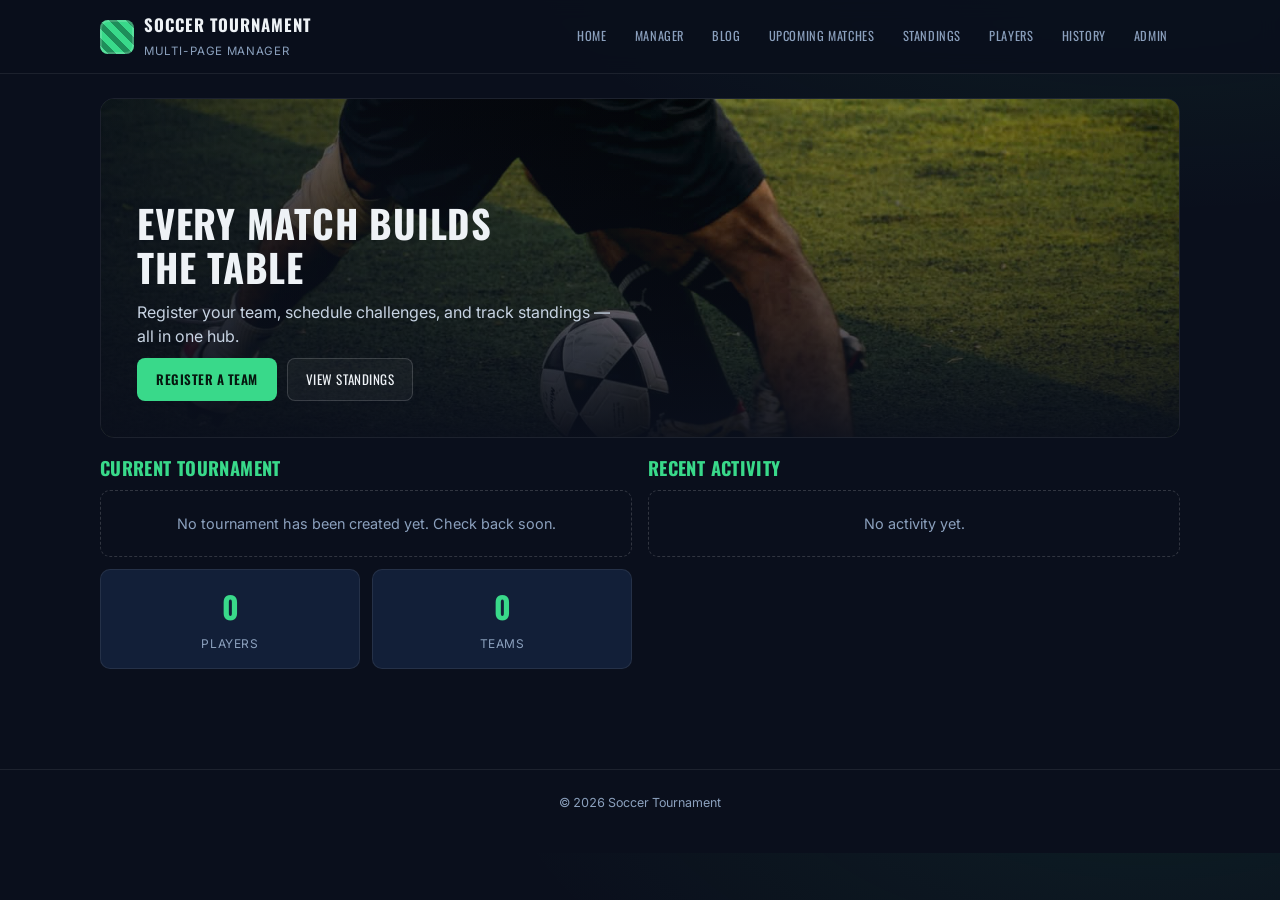
<file: index.htm>
<!doctype html>
<html lang="en">
<head>
<meta charset="UTF-8">
<meta name="viewport" content="width=device-width, initial-scale=1, viewport-fit=cover">
<title>Soccer Tournament</title>
<link rel="stylesheet" href="styles.css">
<link rel="manifest" href="manifest.json">
<meta name="theme-color" content="#0a0f1c">
<link rel="icon" href="icons/favicon-32.png" sizes="32x32">
<link rel="apple-touch-icon" href="icons/apple-touch-icon.png">
<meta name="apple-mobile-web-app-capable" content="yes">
<meta name="apple-mobile-web-app-status-bar-style" content="black-translucent">
<meta name="apple-mobile-web-app-title" content="Soccer Tourney">
</head>
<body>
<div id="app">Loading&hellip;</div>
<script src="app.js"></script>
<script>App.init('home');</script>
</body>
</html>
</file>
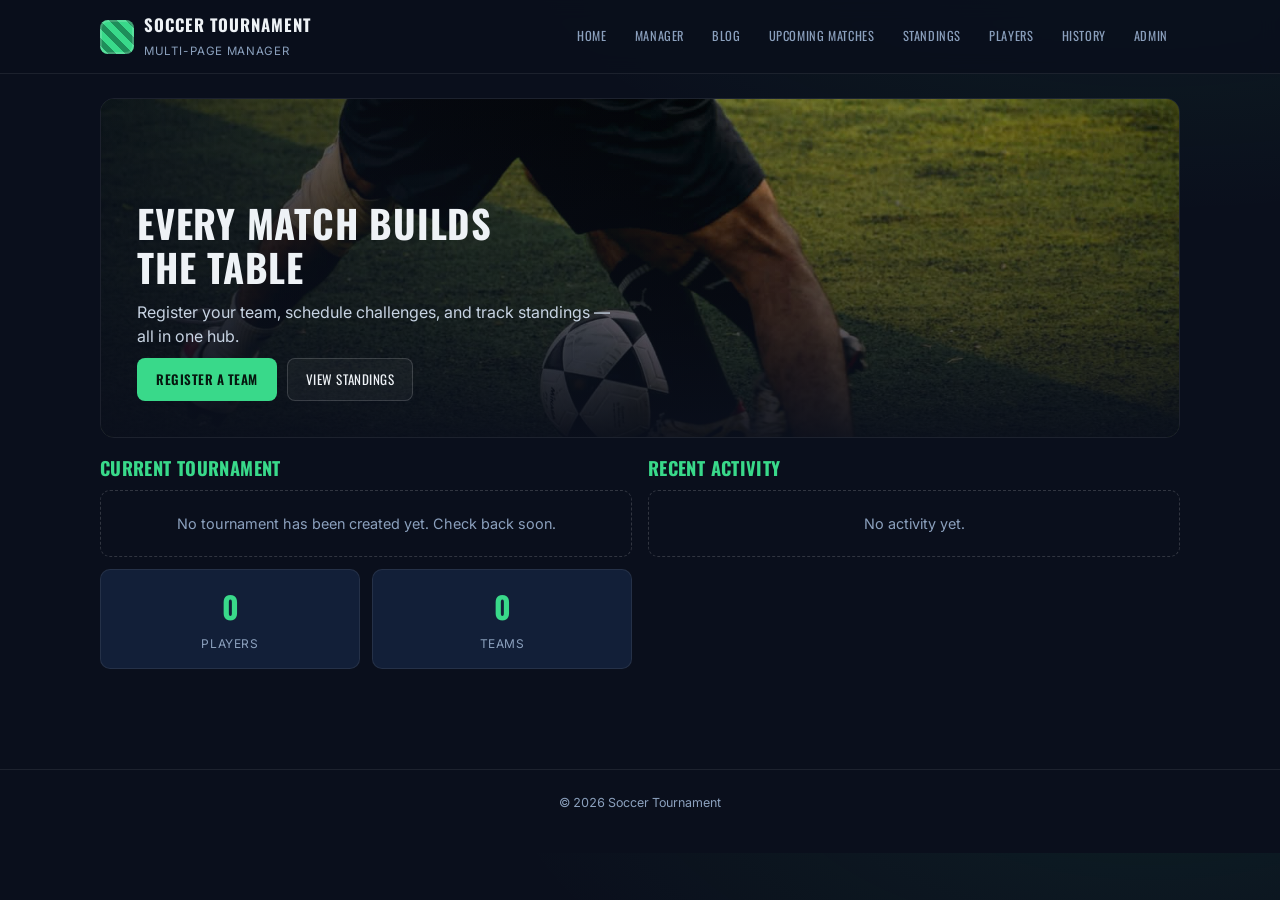
<file: index.html>
<!doctype html>
<html lang="en">
<head>
<meta charset="UTF-8">
<meta name="viewport" content="width=device-width, initial-scale=1, viewport-fit=cover">
<title>Soccer Tournament</title>
<link rel="stylesheet" href="styles.css">
<link rel="manifest" href="manifest.json">
<meta name="theme-color" content="#0a0f1c">
<link rel="icon" href="icons/favicon-32.png" sizes="32x32">
<link rel="apple-touch-icon" href="icons/apple-touch-icon.png">
<meta name="apple-mobile-web-app-capable" content="yes">
<meta name="apple-mobile-web-app-status-bar-style" content="black-translucent">
<meta name="apple-mobile-web-app-title" content="Soccer Tourney">
</head>
<body>
<div id="app">Loading&hellip;</div>
<script src="app.js"></script>
<script>App.init('home');</script>
</body>
</html>
</file>
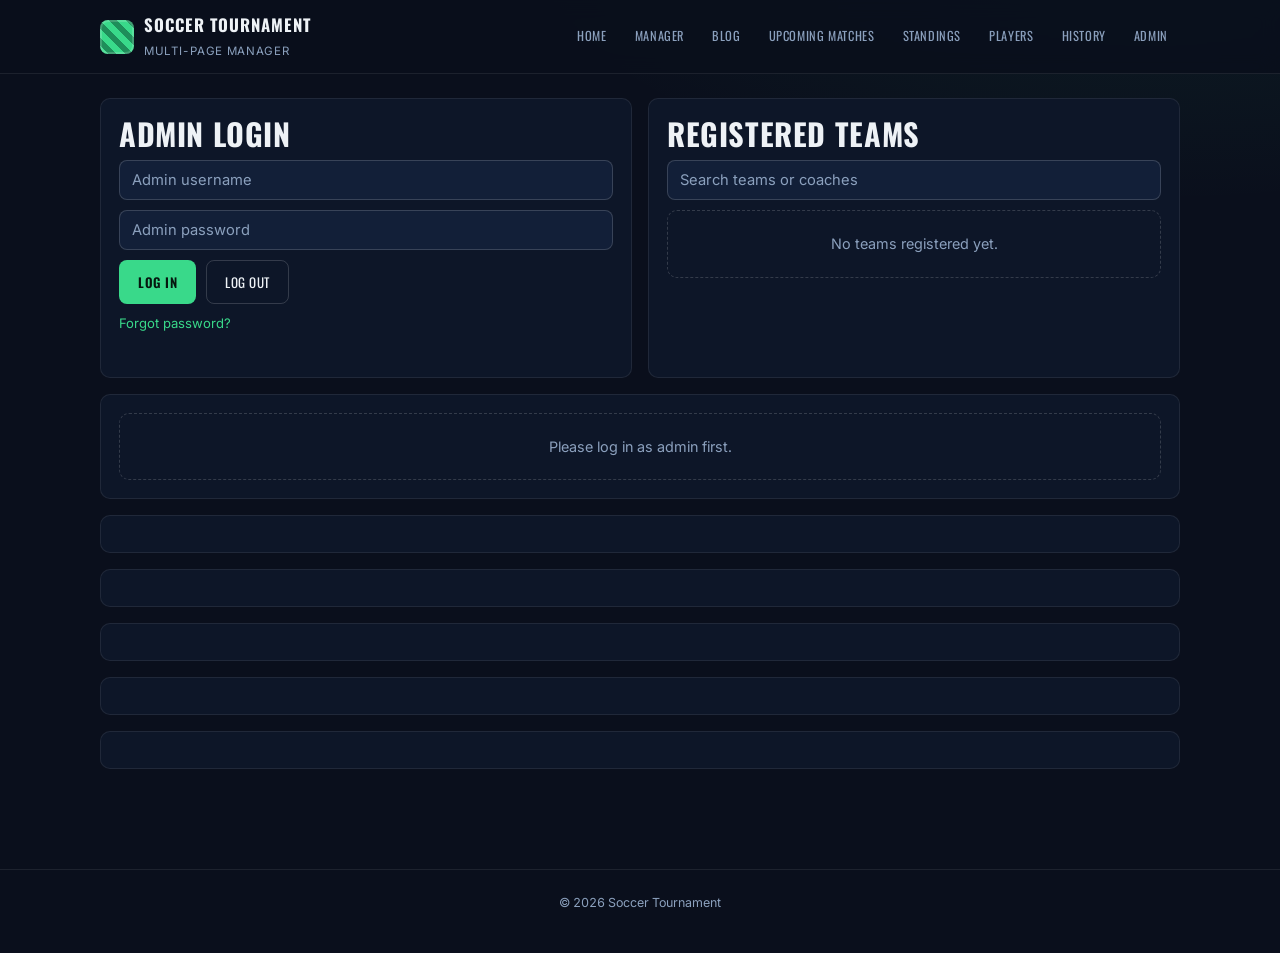
<file: admin.html>
<!doctype html>
<html lang="en">
<head>
<meta charset="UTF-8">
<meta name="viewport" content="width=device-width, initial-scale=1, viewport-fit=cover">
<title>Admin &middot; Soccer Tournament</title>
<link rel="stylesheet" href="styles.css">
<link rel="manifest" href="manifest.json">
<meta name="theme-color" content="#0a0f1c">
<link rel="icon" href="icons/favicon-32.png" sizes="32x32">
<link rel="apple-touch-icon" href="icons/apple-touch-icon.png">
<meta name="apple-mobile-web-app-capable" content="yes">
<meta name="apple-mobile-web-app-status-bar-style" content="black-translucent">
<meta name="apple-mobile-web-app-title" content="Soccer Tourney">
</head>
<body>
<div id="app">Loading&hellip;</div>
<script src="app.js"></script>
<script>App.init('admin');</script>
</body>
</html>
</file>
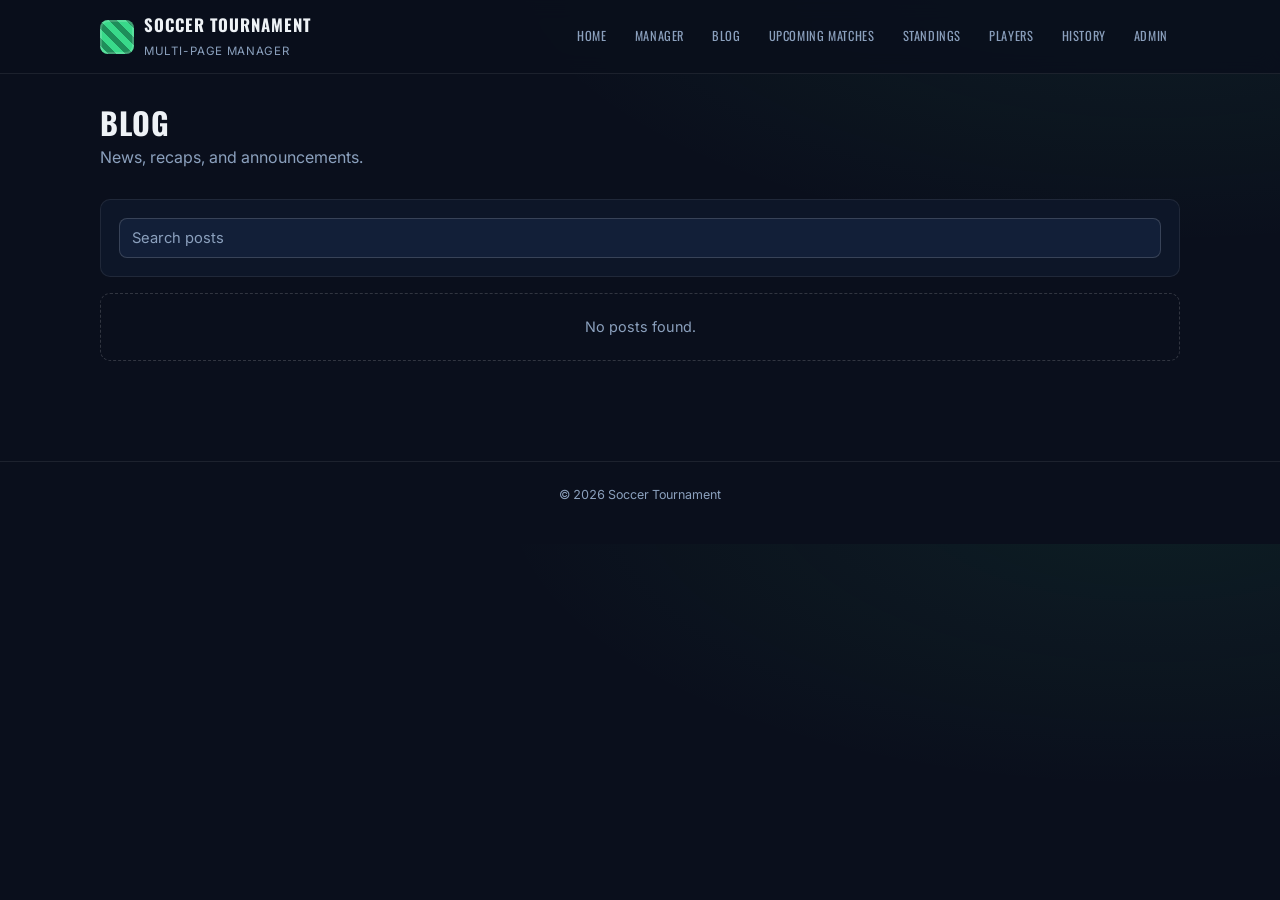
<file: blog.html>
<!doctype html>
<html lang="en">
<head>
<meta charset="UTF-8">
<meta name="viewport" content="width=device-width, initial-scale=1, viewport-fit=cover">
<title>Blog &middot; Soccer Tournament</title>
<link rel="stylesheet" href="styles.css">
<link rel="manifest" href="manifest.json">
<meta name="theme-color" content="#0a0f1c">
<link rel="icon" href="icons/favicon-32.png" sizes="32x32">
<link rel="apple-touch-icon" href="icons/apple-touch-icon.png">
<meta name="apple-mobile-web-app-capable" content="yes">
<meta name="apple-mobile-web-app-status-bar-style" content="black-translucent">
<meta name="apple-mobile-web-app-title" content="Soccer Tourney">
</head>
<body>
<div id="app">Loading&hellip;</div>
<script src="app.js"></script>
<script>App.init('blog');</script>
</body>
</html>
</file>
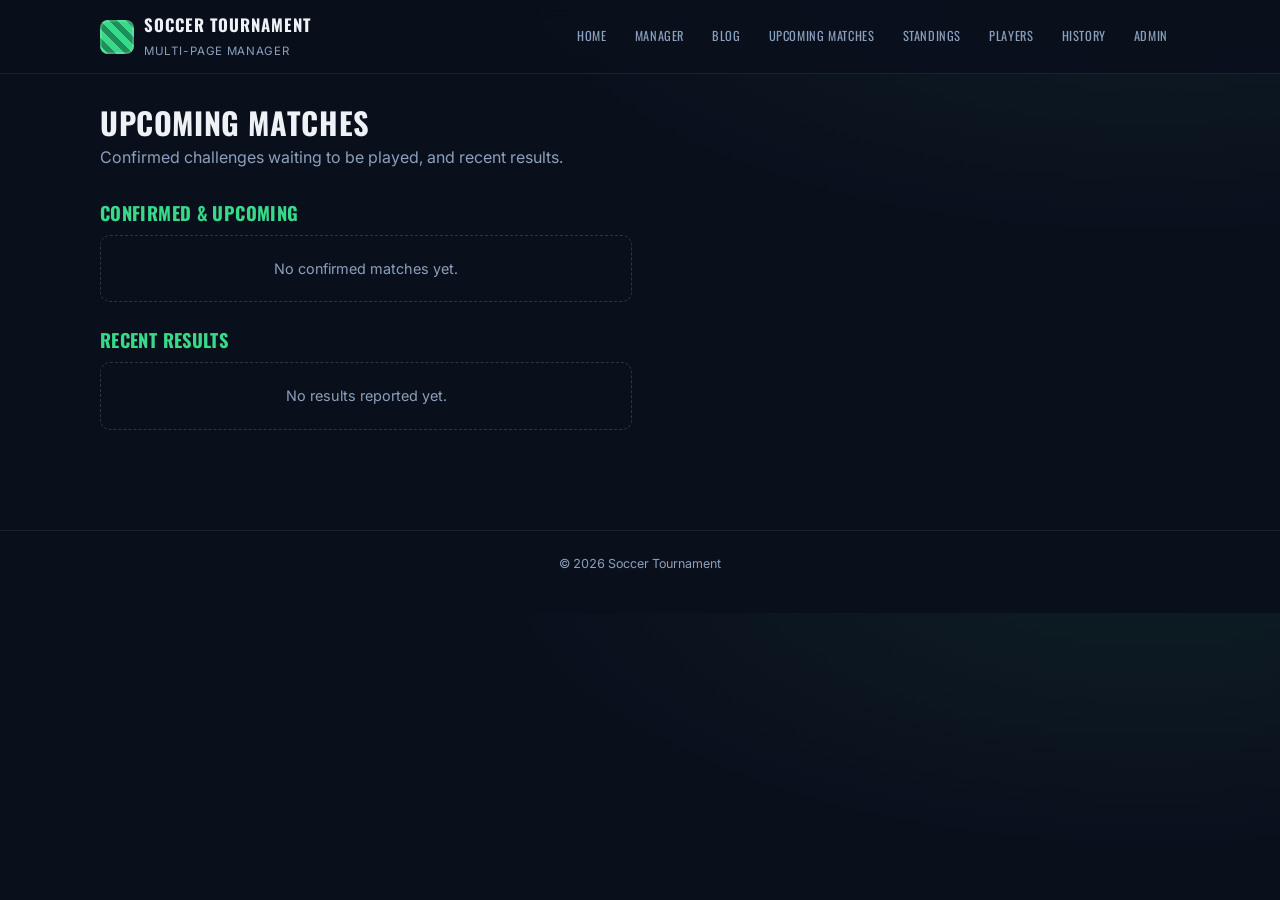
<file: games.html>
<!doctype html>
<html lang="en">
<head>
<meta charset="UTF-8">
<meta name="viewport" content="width=device-width, initial-scale=1, viewport-fit=cover">
<title>Upcoming Matches &middot; Soccer Tournament</title>
<link rel="stylesheet" href="styles.css">
<link rel="manifest" href="manifest.json">
<meta name="theme-color" content="#0a0f1c">
<link rel="icon" href="icons/favicon-32.png" sizes="32x32">
<link rel="apple-touch-icon" href="icons/apple-touch-icon.png">
<meta name="apple-mobile-web-app-capable" content="yes">
<meta name="apple-mobile-web-app-status-bar-style" content="black-translucent">
<meta name="apple-mobile-web-app-title" content="Soccer Tourney">
</head>
<body>
<div id="app">Loading&hellip;</div>
<script src="app.js"></script>
<script>App.init('games');</script>
</body>
</html>
</file>
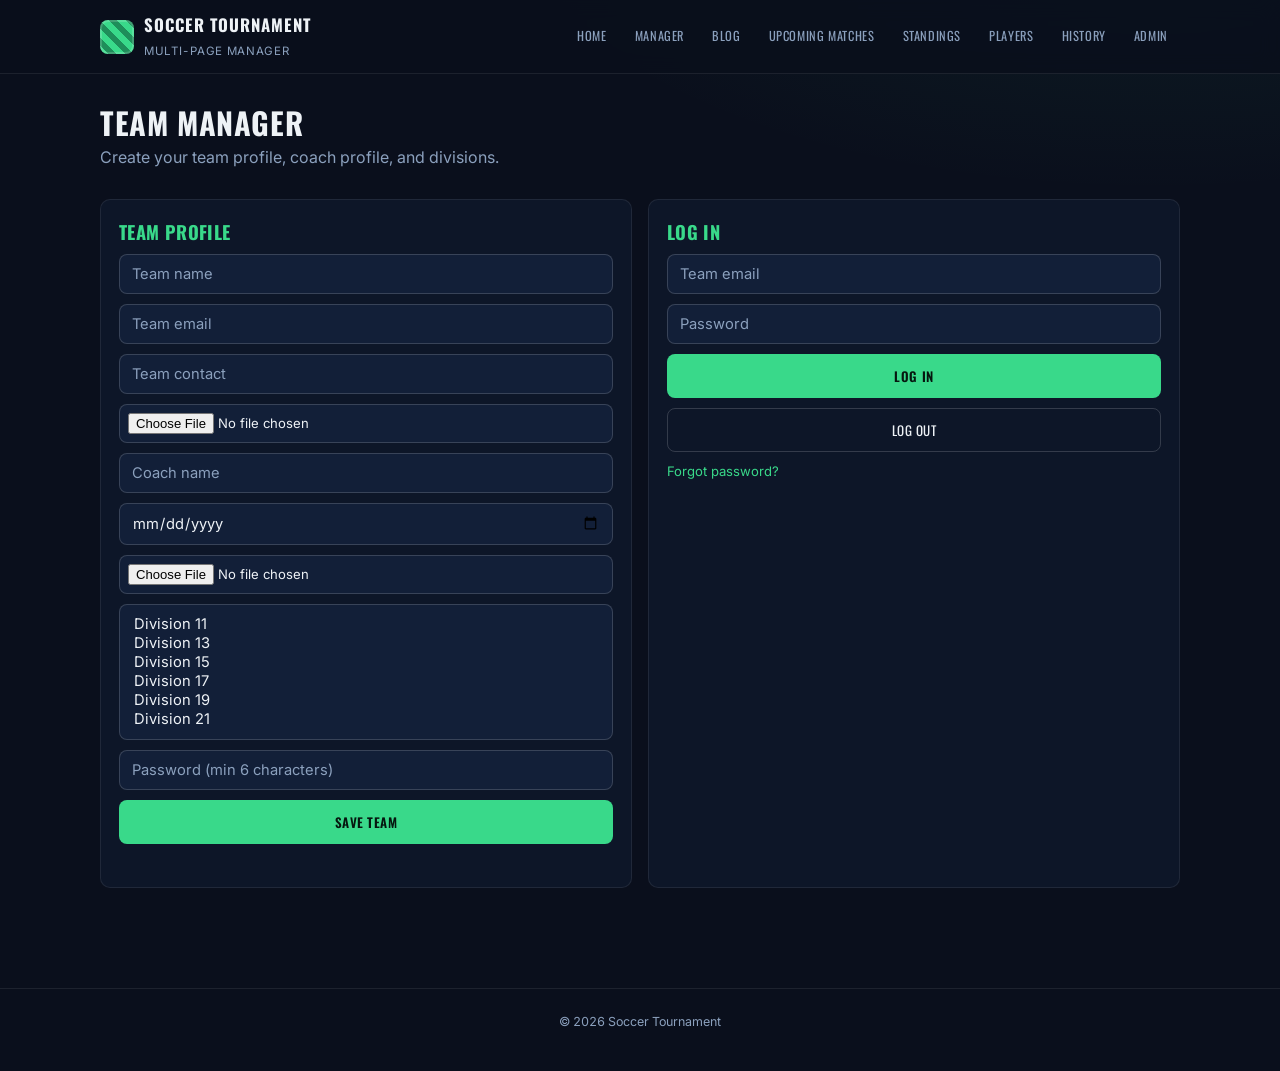
<file: manager.html>
<!doctype html>
<html lang="en">
<head>
<meta charset="UTF-8">
<meta name="viewport" content="width=device-width, initial-scale=1, viewport-fit=cover">
<title>Team Manager &middot; Soccer Tournament</title>
<link rel="stylesheet" href="styles.css">
<link rel="manifest" href="manifest.json">
<meta name="theme-color" content="#0a0f1c">
<link rel="icon" href="icons/favicon-32.png" sizes="32x32">
<link rel="apple-touch-icon" href="icons/apple-touch-icon.png">
<meta name="apple-mobile-web-app-capable" content="yes">
<meta name="apple-mobile-web-app-status-bar-style" content="black-translucent">
<meta name="apple-mobile-web-app-title" content="Soccer Tourney">
</head>
<body>
<div id="app">Loading&hellip;</div>
<script src="app.js"></script>
<script>App.init('manager');</script>
</body>
</html>
</file>
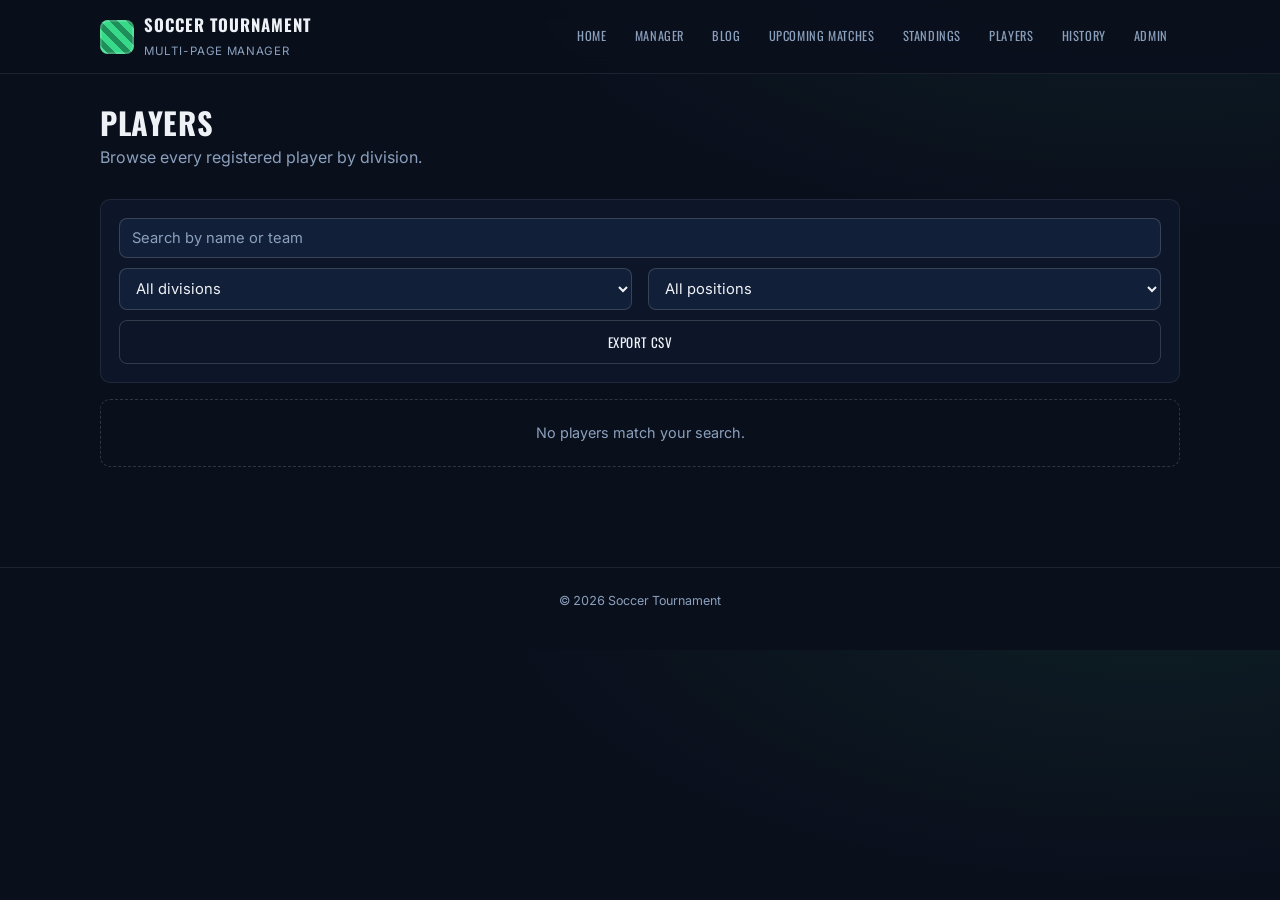
<file: players.html>
<!doctype html>
<html lang="en">
<head>
<meta charset="UTF-8">
<meta name="viewport" content="width=device-width, initial-scale=1, viewport-fit=cover">
<title>Players &middot; Soccer Tournament</title>
<link rel="stylesheet" href="styles.css">
<link rel="manifest" href="manifest.json">
<meta name="theme-color" content="#0a0f1c">
<link rel="icon" href="icons/favicon-32.png" sizes="32x32">
<link rel="apple-touch-icon" href="icons/apple-touch-icon.png">
<meta name="apple-mobile-web-app-capable" content="yes">
<meta name="apple-mobile-web-app-status-bar-style" content="black-translucent">
<meta name="apple-mobile-web-app-title" content="Soccer Tourney">
</head>
<body>
<div id="app">Loading&hellip;</div>
<script src="app.js"></script>
<script>App.init('players');</script>
</body>
</html>
</file>
<file: styles.css>
@import url('https://fonts.googleapis.com/css2?family=Oswald:wght@500;600;700&family=Inter:wght@400;500;600;700&display=swap');

:root{
  --bg:#0a0f1c;
  --bg-elevated:#0d1628;
  --bg-elevated-2:#121f38;
  --border:rgba(255,255,255,.08);
  --border-strong:rgba(255,255,255,.16);
  --text:#eef2f6;
  --text-muted:#8ba0bd;
  --accent:#39d98a;
  --accent-dim:#1e8e5a;
  --accent-soft:rgba(57,217,138,.14);
  --gold:#f2b134;
  --danger:#e0574a;
  --danger-soft:rgba(224,87,74,.14);
  --radius:10px;
  --font-display:'Oswald',sans-serif;
  --font-body:'Inter',sans-serif;
}

*,*::before,*::after{box-sizing:border-box;}

html{scroll-behavior:smooth;}

body{
  margin:0;
  background:
    radial-gradient(1100px 500px at 90% -10%, rgba(57,217,138,.08), transparent 60%),
    var(--bg);
  color:var(--text);
  font-family:var(--font-body);
  font-feature-settings:"tnum" 1;
  line-height:1.5;
  -webkit-font-smoothing:antialiased;
}

h1,h2,h3,h4{
  font-family:var(--font-display);
  text-transform:uppercase;
  letter-spacing:.02em;
  margin:0 0 8px;
  color:var(--text);
}
h1{font-size:1.15rem;letter-spacing:.06em;}
h2{font-size:1.9rem;line-height:1.15;}
h3{font-size:1.15rem;color:var(--accent);}
h4{font-size:.95rem;color:var(--text);}
p{margin:0 0 10px;color:var(--text-muted);}
a{color:var(--accent);text-decoration:none;}
hr.divider{border:none;border-top:1px solid var(--border);margin:14px 0;}

.small{font-size:.82rem;}
.muted{color:var(--text-muted);}

/* ---- Header / nav --------------------------------------------------- */
.site-header{
  position:sticky;top:0;z-index:100;
  background:rgba(10,15,28,.88);
  backdrop-filter:blur(10px);
  border-bottom:1px solid var(--border);
}
.header-inner{
  max-width:1120px;margin:0 auto;
  display:flex;align-items:center;gap:20px;
  padding:12px 20px;
}
.brand{display:flex;align-items:center;gap:10px;color:var(--text);}
.brand-badge{
  width:34px;height:34px;border-radius:8px;flex:none;
  background:
    repeating-linear-gradient(45deg, var(--accent) 0 6px, var(--accent-dim) 6px 12px);
  box-shadow:0 0 0 2px var(--border-strong) inset;
}
.brand h1{margin:0;font-size:1.05rem;}
.brand small{color:var(--text-muted);font-size:.72rem;letter-spacing:.06em;text-transform:uppercase;}
.nav-toggle{
  display:none;margin-left:auto;
  background:var(--bg-elevated-2);border:1px solid var(--border);color:var(--text);
  border-radius:8px;width:38px;height:38px;font-size:1.1rem;cursor:pointer;
}
.nav{display:flex;gap:4px;margin-left:auto;flex-wrap:wrap;}
.nav a{
  font-family:var(--font-display);
  font-size:.78rem;letter-spacing:.05em;text-transform:uppercase;
  color:var(--text-muted);
  padding:8px 12px;border-radius:8px;
  transition:color .15s, background .15s;
}
.nav a:hover{color:var(--text);background:var(--bg-elevated-2);}
.nav a.active{color:var(--bg);background:var(--accent);}

/* ---- Layout ----------------------------------------------------------*/
.container{max-width:1120px;margin:0 auto;padding:24px 20px 60px;}
.footer{
  text-align:center;color:var(--text-muted);font-size:.78rem;
  padding:24px 20px 40px;border-top:1px solid var(--border);margin-top:40px;
}

.grid{display:grid;gap:16px;}
.grid.cols-2{grid-template-columns:1fr 1fr;}
.grid.cols-3{grid-template-columns:repeat(3,1fr);}

.card{
  background:var(--bg-elevated);
  border:1px solid var(--border);
  border-radius:var(--radius);
  padding:18px;
}

.hero{padding:8px 0 4px;}
.hero h2{margin-bottom:4px;}

.muted-box{
  border:1px dashed var(--border-strong);
  border-radius:var(--radius);
  padding:22px;text-align:center;color:var(--text-muted);font-size:.9rem;
}

/* ---- Photo hero (home page signature element) ------------------------ */
.photo-hero{
  position:relative;
  border-radius:14px;
  overflow:hidden;
  min-height:340px;
  display:flex;align-items:flex-end;
  border:1px solid var(--border);
  isolation:isolate;
}
.photo-hero-img{
  position:absolute;inset:0;z-index:0;
  width:100%;height:100%;
  object-fit:cover;object-position:center 30%;
  filter:saturate(1.05) contrast(1.02);
}
.photo-hero-overlay{
  position:absolute;inset:0;z-index:1;
  background:
    linear-gradient(180deg, rgba(10,15,28,.15) 0%, rgba(10,15,28,.6) 65%, rgba(10,15,28,.94) 100%),
    linear-gradient(90deg, rgba(10,15,28,.75) 0%, rgba(10,15,28,.15) 55%);
}
.photo-hero-content{position:relative;z-index:2;padding:36px;max-width:560px;}
.photo-hero-content h2{font-size:2.4rem;margin-bottom:10px;}
.photo-hero-content p{color:#c7d3e2;}

/* ---- Buttons ----------------------------------------------------------*/
.btns{display:flex;gap:10px;flex-wrap:wrap;}
.btn-primary,.btn-secondary{
  font-family:var(--font-display);
  font-size:.82rem;letter-spacing:.04em;text-transform:uppercase;
  border-radius:8px;padding:11px 18px;border:1px solid transparent;
  cursor:pointer;display:inline-flex;align-items:center;justify-content:center;gap:6px;
  transition:transform .1s ease, background .15s, border-color .15s;
}
.btn-primary{background:var(--accent);color:#06170f;font-weight:600;}
.btn-primary:hover{background:#4ee69c;transform:translateY(-1px);}
.btn-secondary{background:transparent;color:var(--text);border-color:var(--border-strong);}
.btn-secondary:hover{border-color:var(--accent);color:var(--accent);}
.btn-link{text-decoration:none;}
.btn-ghost{background:rgba(255,255,255,.04);}

/* ---- Forms -------------------------------------------------------------*/
.form-grid{display:flex;flex-direction:column;gap:10px;}
input,select,textarea{
  width:100%;
  background:var(--bg-elevated-2);
  border:1px solid var(--border-strong);
  color:var(--text);
  border-radius:8px;
  padding:10px 12px;
  font-family:var(--font-body);
  font-size:.92rem;
}
input::placeholder,textarea::placeholder{color:var(--text-muted);}
textarea{min-height:90px;resize:vertical;}
select[multiple]{min-height:130px;}
input:focus,select:focus,textarea:focus,button:focus-visible,a:focus-visible{
  outline:2px solid var(--accent);outline-offset:2px;
}
input[type="file"]{padding:8px;font-size:.82rem;}

.status{font-size:.85rem;min-height:1.1em;}
.status.ok{color:var(--accent);}
.status.error{color:var(--danger);}

/* ---- Stats / updates ---------------------------------------------------*/
.stat-row{display:flex;gap:12px;flex-wrap:wrap;}
.stat{
  flex:1;min-width:110px;
  background:var(--bg-elevated-2);
  border:1px solid var(--border);
  border-radius:var(--radius);
  padding:14px;text-align:center;
}
.stat strong{
  display:block;font-family:var(--font-display);font-size:1.9rem;color:var(--accent);
  font-feature-settings:"tnum" 1;
}
.stat span{font-size:.75rem;color:var(--text-muted);text-transform:uppercase;letter-spacing:.05em;}

.update-row{
  display:flex;justify-content:space-between;align-items:baseline;gap:10px;
  padding:10px 0;border-bottom:1px solid var(--border);
}
.update-row:last-child{border-bottom:none;}

.row-between{display:flex;align-items:center;justify-content:space-between;gap:10px;flex-wrap:wrap;}
.row-between select{width:auto;}

/* ---- Team chips / pills -------------------------------------------------*/
.team-chip{display:flex;gap:12px;align-items:flex-start;}
.team-chip img{width:48px;height:48px;border-radius:8px;object-fit:cover;flex:none;border:1px solid var(--border);}
.team-list{display:flex;flex-direction:column;gap:14px;max-height:420px;overflow-y:auto;}

.pill{
  display:inline-block;background:var(--accent-soft);color:var(--accent);
  border:1px solid rgba(57,217,138,.35);
  border-radius:999px;padding:3px 10px;font-size:.72rem;
  font-family:var(--font-display);letter-spacing:.04em;text-transform:uppercase;
}

/* ---- Tables --------------------------------------------------------------*/
.table-wrap{overflow-x:auto;}
table.standings-table{
  width:100%;border-collapse:collapse;font-size:.88rem;
  font-feature-settings:"tnum" 1;
}
.standings-table th,.standings-table td{
  padding:9px 10px;text-align:center;border-bottom:1px solid var(--border);
  white-space:nowrap;
}
.standings-table th{
  font-family:var(--font-display);font-size:.72rem;letter-spacing:.05em;
  color:var(--text-muted);text-transform:uppercase;text-align:center;
}
.standings-table td:nth-child(2),.standings-table th:nth-child(2){text-align:left;}
.standings-table tr.standings-lead td{color:var(--gold);}
.standings-table tr.standings-lead td:nth-child(2)::before{content:"\2605  ";color:var(--gold);}

/* ---- Modals --------------------------------------------------------------*/
.modal-backdrop{
  position:fixed;inset:0;background:rgba(5,8,16,.72);
  display:flex;align-items:center;justify-content:center;
  padding:20px;z-index:1000;
}
.modal{
  background:var(--bg-elevated);border:1px solid var(--border-strong);
  border-radius:var(--radius);padding:22px;width:100%;max-width:380px;
  box-shadow:0 20px 60px rgba(0,0,0,.5);
  max-height:90vh;overflow-y:auto;
}
.modal.modal-wide{max-width:560px;}

/* ---- Mini team logo (standings / games / players) -------------------------*/
.mini-logo{
  width:20px;height:20px;border-radius:5px;object-fit:cover;
  vertical-align:middle;margin-right:6px;border:1px solid var(--border);
  flex:none;
}

/* ---- Scorer / cards input rows (inside score modals) -----------------------*/
.scorer-head,.scorer-row{
  display:grid;grid-template-columns:1fr 56px 56px 56px;gap:8px;align-items:center;
}
.scorer-head{
  font-family:var(--font-display);font-size:.68rem;letter-spacing:.05em;
  text-transform:uppercase;color:var(--text-muted);
  padding-bottom:6px;border-bottom:1px solid var(--border-strong);
}
.scorer-list{max-height:240px;overflow-y:auto;margin:6px 0 4px;}
.scorer-row{padding:6px 0;border-bottom:1px solid var(--border);}
.scorer-row:last-child{border-bottom:none;}
.scorer-row input[type="number"]{padding:6px 4px;text-align:center;}

/* ---- Starting lineup checkboxes (inside lineup modals) ----------------------*/
.lineup-list{
  max-height:280px;overflow-y:auto;
  display:flex;flex-direction:column;gap:2px;
  border:1px solid var(--border);border-radius:8px;padding:6px;
}
.lineup-item{
  display:flex;align-items:center;gap:8px;
  padding:7px 8px;border-radius:6px;font-size:.9rem;
  cursor:pointer;
}
.lineup-item:hover{background:var(--bg-elevated-2);}
.lineup-item input[type="checkbox"]{width:auto;flex:none;}

/* ---- Print ------------------------------------------------------------------*/
.print-only{display:none;}
@media print{
  body{background:#fff;color:#000;}
  .no-print,.nav-toggle{display:none !important;}
  .container{padding:0;max-width:100%;}
  .card{background:#fff;border:1px solid #ccc;color:#000;box-shadow:none;}
  h1,h2,h3,h4{color:#000;}
  p,.small,.muted{color:#333;}
  a{color:#000;}
  .standings-table th,.standings-table td{color:#000;border-color:#ccc;}
  .standings-table tr.standings-lead td{color:#000;font-weight:700;}
  .standings-table tr.standings-lead td:nth-child(2)::before{color:#000;}
  .mini-logo{display:none;}
  .print-only{display:block !important;margin-bottom:16px;}
}

/* ---- Bottom tab bar (mobile app-style navigation) --------------------------*/
.bottom-tabbar{
  display:none;
  position:fixed;left:0;right:0;bottom:0;z-index:150;
  grid-template-columns:repeat(5,1fr);gap:2px;
  background:rgba(13,22,40,.96);
  backdrop-filter:blur(10px);
  border-top:1px solid var(--border);
  padding:6px max(6px, env(safe-area-inset-right)) calc(6px + env(safe-area-inset-bottom)) max(6px, env(safe-area-inset-left));
}
.tab-item{
  display:flex;flex-direction:column;align-items:center;justify-content:center;
  gap:2px;padding:6px 2px;border-radius:10px;
  color:var(--text-muted);text-decoration:none;
  background:none;border:none;appearance:none;margin:0;width:100%;
  font-family:var(--font-body);cursor:pointer;
}
.tab-item .tab-icon{font-size:1.25rem;line-height:1;}
.tab-item .tab-label{
  font-size:.62rem;font-family:var(--font-display);
  letter-spacing:.03em;text-transform:uppercase;
}
.tab-item.active{color:var(--accent);background:var(--accent-soft);}

/* ---- Responsive ------------------------------------------------------------*/
@media (max-width: 860px){
  .grid.cols-2,.grid.cols-3{grid-template-columns:1fr;}
  .photo-hero-content h2{font-size:1.8rem;}
}

@media (max-width: 720px){
  .nav-toggle{display:block;}
  .nav{
    display:none;width:100%;flex-direction:column;gap:2px;
    order:3;margin-top:10px;
  }
  .nav.open{display:flex;}
  .nav a{padding:10px 12px;}
  .header-inner{flex-wrap:wrap;}
  .bottom-tabbar{display:grid;}
  .container{padding-bottom:calc(84px + env(safe-area-inset-bottom));}
  .modal-backdrop{padding-bottom:calc(20px + 84px + env(safe-area-inset-bottom));}
}

@media (prefers-reduced-motion: reduce){
  html{scroll-behavior:auto;}
  *{transition:none !important;}
}
</file>
